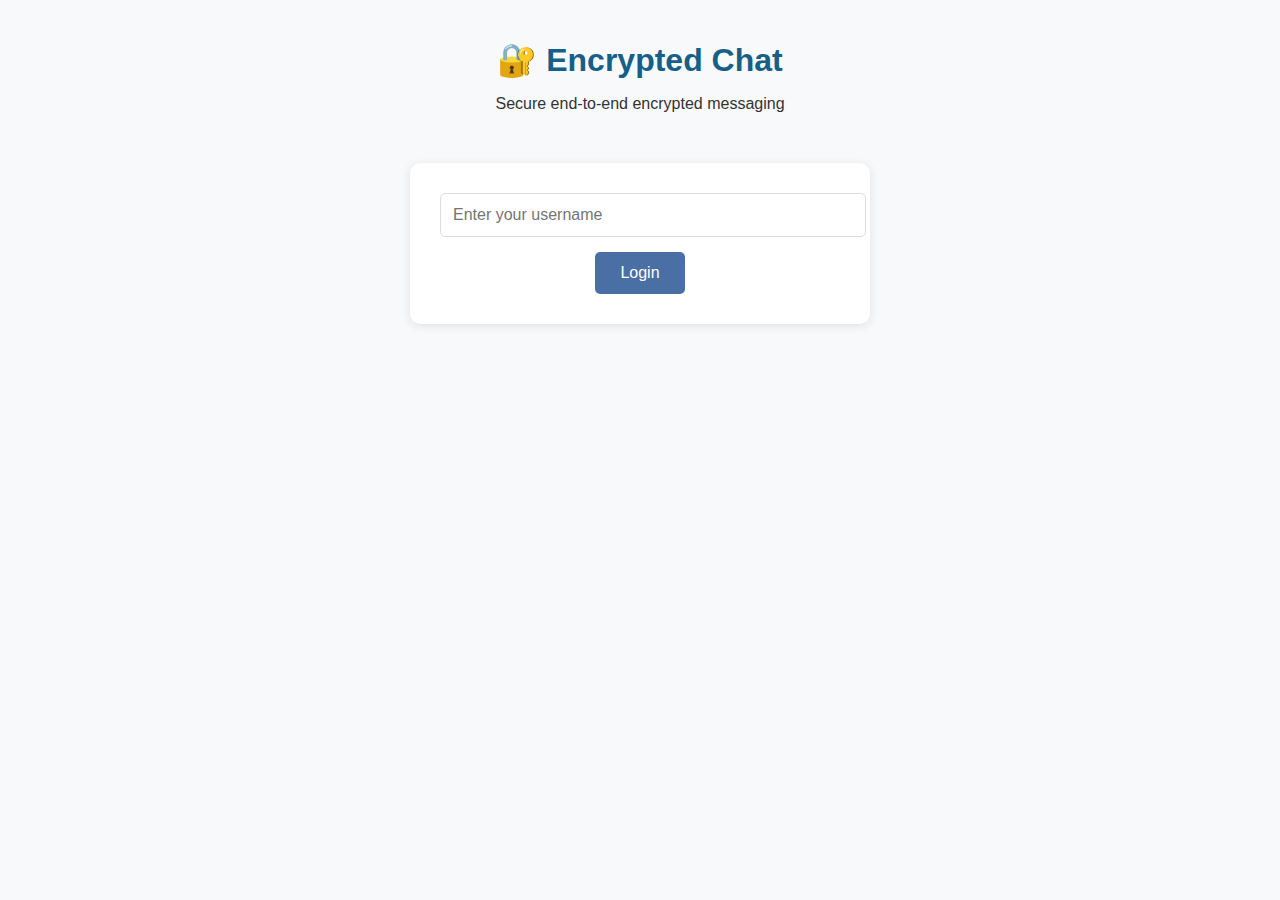
<file: asymmetric enc/templates/chat.html>
<!DOCTYPE html>
<html lang="en">
<head>
    <meta charset="UTF-8">
    <meta name="viewport" content="width=device-width, initial-scale=1.0">
    <title>Encrypted Chat 🔒</title>
    <style>
        :root {
            --primary-color: #4a6fa5;
            --secondary-color: #166088;
            --background-color: #f8f9fa;
            --message-you: #e3f2fd;
            --message-them: #f1f1f1;
            --text-dark: #333;
            --text-light: #666;
            --online-status: #4CAF50;
        }

        body {
            font-family: 'Segoe UI', Tahoma, Geneva, Verdana, sans-serif;
            margin: 0;
            padding: 0;
            background-color: var(--background-color);
            color: var(--text-dark);
        }

        .container {
            max-width: 1200px;
            margin: 0 auto;
            padding: 20px;
        }

        header {
            text-align: center;
            margin-bottom: 20px;
        }

        h1 {
            color: var(--secondary-color);
            margin-bottom: 5px;
        }

        #login-form {
            background: white;
            padding: 30px;
            border-radius: 10px;
            box-shadow: 0 2px 10px rgba(0,0,0,0.1);
            max-width: 400px;
            margin: 50px auto;
            text-align: center;
        }

        #login-form input {
            width: 100%;
            padding: 12px;
            margin-bottom: 15px;
            border: 1px solid #ddd;
            border-radius: 5px;
            font-size: 16px;
        }

        #login-form button {
            background-color: var(--primary-color);
            color: white;
            border: none;
            padding: 12px 25px;
            border-radius: 5px;
            cursor: pointer;
            font-size: 16px;
            transition: background-color 0.3s;
        }

        #login-form button:hover {
            background-color: var(--secondary-color);
        }

        #chat-ui {
            display: none;
            background: white;
            border-radius: 10px;
            box-shadow: 0 2px 10px rgba(0,0,0,0.1);
            overflow: hidden;
            height: 80vh;
        }

        .chat-container {
            display: flex;
            height: 100%;
        }

        .sidebar {
            width: 300px;
            border-right: 1px solid #eee;
            display: flex;
            flex-direction: column;
        }

        .user-list-header {
            padding: 15px;
            border-bottom: 1px solid #eee;
            font-weight: bold;
            background-color: #f5f5f5;
        }

        #user-list {
            flex: 1;
            overflow-y: auto;
            margin: 0;
            padding: 0;
            list-style: none;
        }

        #user-list li {
            padding: 15px;
            border-bottom: 1px solid #eee;
            cursor: pointer;
            transition: background-color 0.2s;
            display: flex;
            align-items: center;
        }

        #user-list li:hover {
            background-color: #f5f5f5;
        }

        #user-list li.active {
            background-color: #e3f2fd;
        }

        .online-indicator {
            width: 10px;
            height: 10px;
            background-color: var(--online-status);
            border-radius: 50%;
            margin-right: 10px;
        }

        .chat-area {
            flex: 1;
            display: flex;
            flex-direction: column;
        }

        .chat-header {
            padding: 15px;
            border-bottom: 1px solid #eee;
            font-weight: bold;
            background-color: #f5f5f5;
        }

        #messages {
            flex: 1;
            padding: 20px;
            overflow-y: auto;
        }

        .message {
            margin-bottom: 15px;
            max-width: 70%;
            padding: 12px 16px;
            border-radius: 18px;
            word-wrap: break-word;
            animation: fadeIn 0.3s ease-in;
        }

        @keyframes fadeIn {
            from { opacity: 0; transform: translateY(10px); }
            to { opacity: 1; transform: translateY(0); }
        }

        .message.you {
            background-color: var(--message-you);
            margin-left: auto;
            border-bottom-right-radius: 5px;
        }

        .message.them {
            background-color: var(--message-them);
            margin-right: auto;
            border-bottom-left-radius: 5px;
        }

        .message-sender {
            font-weight: bold;
            margin-bottom: 5px;
            font-size: 0.9em;
        }

        .message-content {
            margin: 8px 0;
        }

        .message-time {
            font-size: 0.75em;
            color: var(--text-light);
            text-align: right;
            margin-top: 5px;
        }

        .message-status {
            margin-left: 5px;
            font-size: 0.8em;
        }

        .message-input-container {
            padding: 15px;
            border-top: 1px solid #eee;
            display: flex;
            background-color: #f5f5f5;
        }

        #message-input {
            flex: 1;
            padding: 12px;
            border: 1px solid #ddd;
            border-radius: 5px;
            font-size: 16px;
        }

        #send-button {
            margin-left: 10px;
            padding: 0 20px;
            background-color: var(--primary-color);
            color: white;
            border: none;
            border-radius: 5px;
            cursor: pointer;
            transition: background-color 0.3s;
        }

        #send-button:hover {
            background-color: var(--secondary-color);
        }

        @media (max-width: 768px) {
            .chat-container {
                flex-direction: column;
            }
            .sidebar {
                width: 100%;
                height: 200px;
            }
            .message {
                max-width: 85%;
            }
        }
    </style>
</head>
<body>
    <div class="container">
        <header>
            <h1>🔐 Encrypted Chat</h1>
            <p>Secure end-to-end encrypted messaging</p>
        </header>

        <div id="login-form">
            <input type="text" id="username" placeholder="Enter your username">
            <button onclick="login()">Login</button>
        </div>

        <div id="chat-ui">
            <div class="chat-container">
                <div class="sidebar">
                    <div class="user-list-header">Online Users</div>
                    <ul id="user-list"></ul>
                </div>
                <div class="chat-area">
                    <div class="chat-header" id="chat-header">Select a user to chat</div>
                    <div id="messages"></div>
                    <div class="message-input-container">
                        <input type="text" id="message-input" placeholder="Select a user to chat..." disabled>
                        <button id="send-button" onclick="sendMessage()">Send</button>
                    </div>
                </div>
            </div>
        </div>
    </div>

    <script>
        let currentUser = "";
        let currentRecipient = null;
        let refreshInterval = null;
        const online_users = new Set();

        function login() {
            const username = document.getElementById('username').value.trim();
            if (!username) {
                alert("Please enter a username");
                return;
            }
            
            fetch('/login', {
                method: 'POST',
                headers: { 'Content-Type': 'application/json' },
                body: JSON.stringify({username: username})
            })
            .then(response => response.json())
            .then(data => {
                if (data.status === 'success') {
                    currentUser = username;
                    document.getElementById('login-form').style.display = 'none';
                    document.getElementById('chat-ui').style.display = 'block';
                    startChat();
                } else {
                    alert("Login failed: " + (data.message || "Unknown error"));
                }
            })
            .catch(error => {
                console.error("Login error:", error);
                alert("Network error during login");
            });
        }

        function startChat() {
            document.getElementById('message-input').addEventListener('keypress', (e) => {
                if (e.key === 'Enter') sendMessage();
            });

            refreshInterval = setInterval(updateChat, 2000);
            updateChat();
        }

        function updateChat() {
            fetch('/chat_updates')
            .then(response => response.json())
            .then(data => {
                if (data.status === 'success') {
                    updateUserList(data.users);
                    if (currentRecipient) {
                        updateConversation();
                    }
                }
            })
            .catch(error => {
                console.error("Update error:", error);
            });
        }

        function updateUserList(users) {
            const userList = document.getElementById('user-list');
            
            // Only update if the list has changed
            const newUsers = new Set(users);
            if (JSON.stringify([...newUsers]) === JSON.stringify([...online_users])) {
                return;
            }
            
            online_users.clear();
            users.forEach(user => online_users.add(user));
            
            userList.innerHTML = '';
            
            if (users.length === 0 || (users.length === 1 && users[0] === currentUser)) {
                userList.innerHTML = '<li style="justify-content: center;">No other users online</li>';
                return;
            }
            
            users.forEach(user => {
                if (user !== currentUser) {
                    const li = document.createElement('li');
                    li.innerHTML = `
                        <span class="online-indicator"></span>
                        <span class="username">${user}</span>
                    `;
                    li.onclick = () => selectUser(user);
                    if (user === currentRecipient) {
                        li.classList.add('active');
                    }
                    userList.appendChild(li);
                }
            });
        }

        function selectUser(username) {
            currentRecipient = username;
            document.getElementById('chat-header').textContent = `Chat with ${username}`;
            document.getElementById('message-input').placeholder = `Message ${username}...`;
            document.getElementById('message-input').disabled = false;
            document.getElementById('message-input').focus();
            
            // Highlight selected user
            const userItems = document.querySelectorAll('#user-list li');
            userItems.forEach(item => {
                item.classList.remove('active');
                if (item.querySelector('.username').textContent === username) {
                    item.classList.add('active');
                }
            });
            
            updateConversation();
        }

        function updateConversation() {
            if (!currentRecipient) return;
            
            fetch(`/conversation/${currentRecipient}`)
            .then(response => response.json())
            .then(data => {
                if (data.status === 'success') {
                    const messagesDiv = document.getElementById('messages');
                    messagesDiv.innerHTML = '';
                    
                    data.messages.forEach(msg => {
                        const messageDiv = document.createElement('div');
                        messageDiv.className = `message ${msg.sender === currentUser ? 'you' : 'them'}`;
                        
                        messageDiv.innerHTML = `
                            <div class="message-sender">
                                ${msg.sender}
                                <span class="message-status">${msg.encrypted ? '🔒' : '⚠️'}</span>
                            </div>
                            <div class="message-content">${msg.message}</div>
                            <div class="message-time">${formatTime(msg.timestamp)}</div>
                        `;
                        
                        messagesDiv.appendChild(messageDiv);
                    });
                    
                    messagesDiv.scrollTop = messagesDiv.scrollHeight;
                }
            });
        }

        function formatTime(timestamp) {
            const date = new Date(timestamp * 1000);
            return date.toLocaleTimeString([], { hour: '2-digit', minute: '2-digit' });
        }

        function sendMessage() {
            const message = document.getElementById('message-input').value.trim();
            if (!message || !currentRecipient) return;

            fetch('/send_message', {
                method: 'POST',
                headers: { 'Content-Type': 'application/json' },
                body: JSON.stringify({
                    recipient: currentRecipient,
                    message: message
                })
            })
            .then(response => response.json())
            .then(data => {
                if (data.status === 'success') {
                    document.getElementById('message-input').value = '';
                    updateConversation();
                } else {
                    alert("Failed to send message: " + (data.message || "Unknown error"));
                }
            })
            .catch(error => {
                console.error("Send message error:", error);
                alert("Network error while sending message");
            });
        }
    </script>
</body>
</html>
</file>
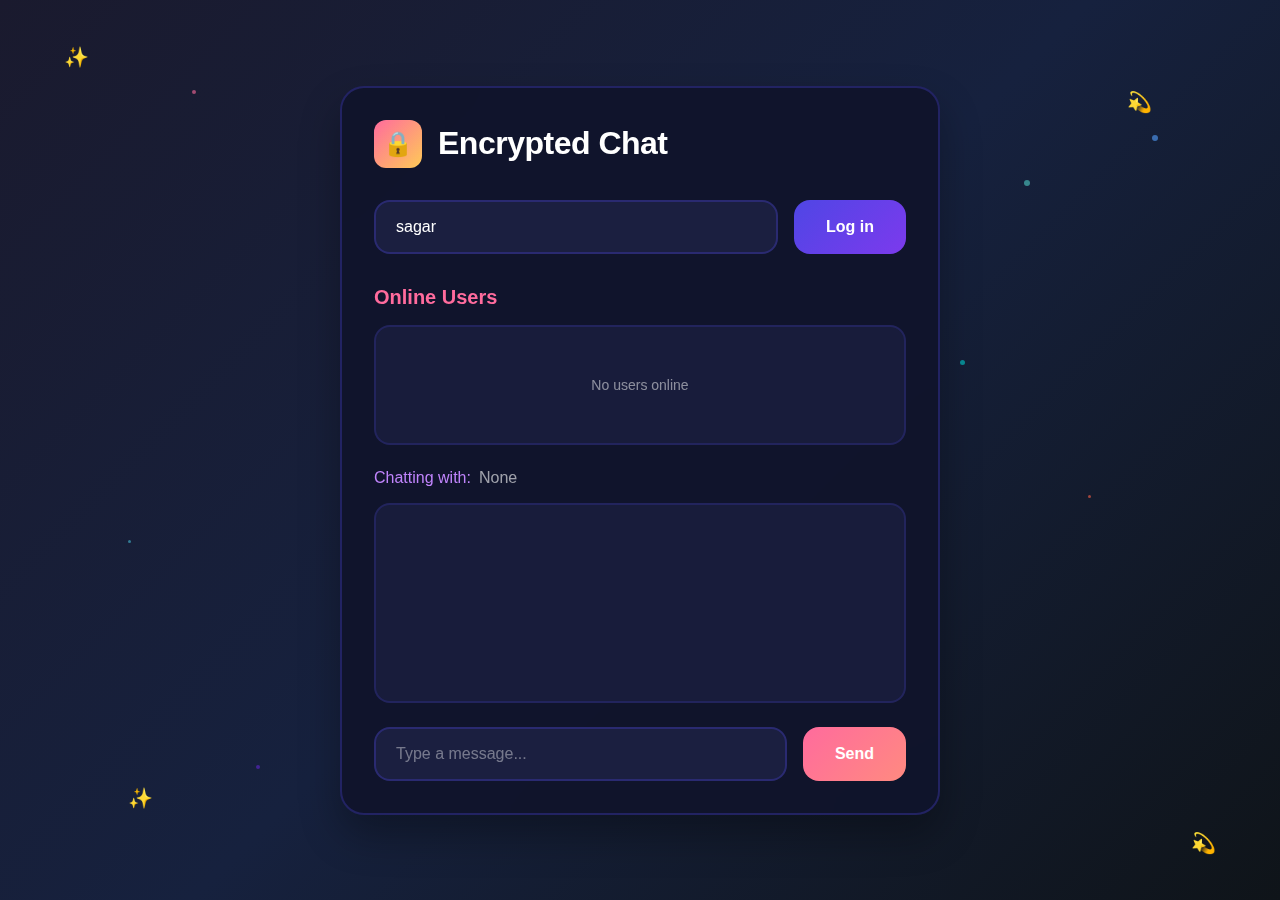
<file: asymmetric enc/templates/encrypted_chat_ui.html>
<!DOCTYPE html>
<html lang="en">
<head>
    <meta charset="UTF-8">
    <meta name="viewport" content="width=device-width, initial-scale=1.0">
    <title>Encrypted Chat</title>
    <style>
        * {
            margin: 0;
            padding: 0;
            box-sizing: border-box;
        }

        body {
            font-family: -apple-system, BlinkMacSystemFont, 'Segoe UI', Roboto, sans-serif;
            background: linear-gradient(135deg, #1a1a2e 0%, #16213e 50%, #0f1419 100%);
            min-height: 100vh;
            display: flex;
            align-items: center;
            justify-content: center;
            position: relative;
            overflow: hidden;
        }

        /* Animated background particles */
        .particle {
            position: absolute;
            border-radius: 50%;
            opacity: 0.6;
            animation: float 6s ease-in-out infinite;
        }

        .particle:nth-child(1) { width: 4px; height: 4px; background: #ff6b9d; top: 10%; left: 15%; animation-delay: 0s; }
        .particle:nth-child(2) { width: 6px; height: 6px; background: #4ecdc4; top: 20%; left: 80%; animation-delay: 1s; }
        .particle:nth-child(3) { width: 3px; height: 3px; background: #45b7d1; top: 60%; left: 10%; animation-delay: 2s; }
        .particle:nth-child(4) { width: 5px; height: 5px; background: #96ceb4; top: 80%; left: 70%; animation-delay: 3s; }
        .particle:nth-child(5) { width: 4px; height: 4px; background: #feca57; top: 30%; left: 50%; animation-delay: 4s; }
        .particle:nth-child(6) { width: 3px; height: 3px; background: #ff9ff3; top: 70%; left: 30%; animation-delay: 5s; }
        .particle:nth-child(7) { width: 6px; height: 6px; background: #54a0ff; top: 15%; left: 90%; animation-delay: 1.5s; }
        .particle:nth-child(8) { width: 4px; height: 4px; background: #5f27cd; top: 85%; left: 20%; animation-delay: 2.5s; }
        .particle:nth-child(9) { width: 5px; height: 5px; background: #00d2d3; top: 40%; left: 75%; animation-delay: 3.5s; }
        .particle:nth-child(10) { width: 3px; height: 3px; background: #ff6348; top: 55%; left: 85%; animation-delay: 4.5s; }

        /* Sparkle elements */
        .sparkle {
            position: absolute;
            font-size: 20px;
            color: #ff6b9d;
            animation: sparkle 4s ease-in-out infinite;
        }

        .sparkle:nth-child(11) { top: 5%; left: 5%; animation-delay: 0s; }
        .sparkle:nth-child(12) { top: 10%; right: 10%; animation-delay: 1s; color: #4ecdc4; }
        .sparkle:nth-child(13) { bottom: 10%; left: 10%; animation-delay: 2s; color: #feca57; }
        .sparkle:nth-child(14) { bottom: 5%; right: 5%; animation-delay: 3s; color: #ff6b9d; }

        @keyframes float {
            0%, 100% { transform: translateY(0px) rotate(0deg); }
            50% { transform: translateY(-20px) rotate(180deg); }
        }

        @keyframes sparkle {
            0%, 100% { transform: scale(0.5) rotate(0deg); opacity: 0.3; }
            50% { transform: scale(1.2) rotate(180deg); opacity: 1; }
        }

        .chat-container {
            background: rgba(16, 20, 43, 0.95);
            border: 2px solid rgba(79, 70, 229, 0.3);
            border-radius: 24px;
            padding: 32px;
            width: 600px;
            max-width: 90vw;
            backdrop-filter: blur(20px);
            box-shadow: 0 20px 40px rgba(0, 0, 0, 0.3);
            position: relative;
            z-index: 1;
        }

        .header {
            display: flex;
            align-items: center;
            gap: 16px;
            margin-bottom: 32px;
        }

        .lock-icon {
            width: 48px;
            height: 48px;
            background: linear-gradient(135deg, #ff6b9d, #feca57);
            border-radius: 12px;
            display: flex;
            align-items: center;
            justify-content: center;
            font-size: 24px;
        }

        .title {
            font-size: 32px;
            font-weight: 700;
            color: white;
            letter-spacing: -0.5px;
        }

        .login-section {
            display: flex;
            gap: 16px;
            margin-bottom: 32px;
        }

        .username-input {
            flex: 1;
            background: rgba(30, 35, 70, 0.8);
            border: 2px solid rgba(79, 70, 229, 0.3);
            border-radius: 16px;
            padding: 16px 20px;
            color: white;
            font-size: 16px;
            outline: none;
            transition: all 0.3s ease;
        }

        .username-input:focus {
            border-color: #4f46e5;
            box-shadow: 0 0 0 3px rgba(79, 70, 229, 0.1);
        }

        .username-input::placeholder {
            color: rgba(255, 255, 255, 0.5);
        }

        .login-btn {
            background: linear-gradient(135deg, #4f46e5, #7c3aed);
            border: none;
            border-radius: 16px;
            padding: 16px 32px;
            color: white;
            font-size: 16px;
            font-weight: 600;
            cursor: pointer;
            transition: all 0.3s ease;
        }

        .login-btn:hover {
            transform: translateY(-2px);
            box-shadow: 0 10px 20px rgba(79, 70, 229, 0.3);
        }

        .online-users {
            margin-bottom: 24px;
        }

        .section-title {
            font-size: 20px;
            font-weight: 600;
            color: #ff6b9d;
            margin-bottom: 16px;
        }

        .users-grid {
            background: rgba(30, 35, 70, 0.6);
            border: 2px solid rgba(79, 70, 229, 0.2);
            border-radius: 16px;
            padding: 20px;
            min-height: 120px;
            display: flex;
            align-items: center;
            justify-content: center;
            color: rgba(255, 255, 255, 0.5);
            font-size: 14px;
        }

        .chat-section {
            margin-bottom: 24px;
        }

        .chat-info {
            display: flex;
            gap: 8px;
            margin-bottom: 16px;
            font-size: 16px;
        }

        .chat-label {
            color: #c084fc;
            font-weight: 500;
        }

        .chat-status {
            color: rgba(255, 255, 255, 0.6);
        }

        .chat-area {
            background: rgba(30, 35, 70, 0.6);
            border: 2px solid rgba(79, 70, 229, 0.2);
            border-radius: 16px;
            padding: 24px;
            min-height: 200px;
            margin-bottom: 16px;
        }

        .message-input-section {
            display: flex;
            gap: 16px;
        }

        .message-input {
            flex: 1;
            background: rgba(30, 35, 70, 0.8);
            border: 2px solid rgba(79, 70, 229, 0.3);
            border-radius: 16px;
            padding: 16px 20px;
            color: white;
            font-size: 16px;
            outline: none;
            transition: all 0.3s ease;
        }

        .message-input:focus {
            border-color: #4f46e5;
            box-shadow: 0 0 0 3px rgba(79, 70, 229, 0.1);
        }

        .message-input::placeholder {
            color: rgba(255, 255, 255, 0.4);
        }

        .send-btn {
            background: linear-gradient(135deg, #ff6b9d, #ff8a80);
            border: none;
            border-radius: 16px;
            padding: 16px 32px;
            color: white;
            font-size: 16px;
            font-weight: 600;
            cursor: pointer;
            transition: all 0.3s ease;
        }

        .send-btn:hover {
            transform: translateY(-2px);
            box-shadow: 0 10px 20px rgba(255, 107, 157, 0.3);
        }

        .send-btn:active {
            transform: translateY(0);
        }

        /* Responsive design */
        @media (max-width: 768px) {
            .chat-container {
                width: 95vw;
                padding: 20px;
            }
            
            .title {
                font-size: 24px;
            }
            
            .login-section {
                flex-direction: column;
            }
            
            .message-input-section {
                flex-direction: column;
            }
        }
    </style>
</head>
<body>
    <!-- Background particles -->
    <div class="particle"></div>
    <div class="particle"></div>
    <div class="particle"></div>
    <div class="particle"></div>
    <div class="particle"></div>
    <div class="particle"></div>
    <div class="particle"></div>
    <div class="particle"></div>
    <div class="particle"></div>
    <div class="particle"></div>
    <div class="sparkle">✨</div>
    <div class="sparkle">💫</div>
    <div class="sparkle">✨</div>
    <div class="sparkle">💫</div>

    <div class="chat-container">
        <div class="header">
            <div class="lock-icon">🔒</div>
            <h1 class="title">Encrypted Chat</h1>
        </div>

        <div class="login-section">
            <input type="text" class="username-input" placeholder="sagar" value="sagar">
            <button class="login-btn">Log in</button>
        </div>

        <div class="online-users">
            <h2 class="section-title">Online Users</h2>
            <div class="users-grid">
                <span>No users online</span>
            </div>
        </div>

        <div class="chat-section">
            <div class="chat-info">
                <span class="chat-label">Chatting with:</span>
                <span class="chat-status">None</span>
            </div>
            <div class="chat-area"></div>
        </div>

        <div class="message-input-section">
            <input type="text" class="message-input" placeholder="Type a message...">
            <button class="send-btn">Send</button>
        </div>
    </div>

    <script>
        // Simple frontend interactions
        document.addEventListener('DOMContentLoaded', function() {
            const loginBtn = document.querySelector('.login-btn');
            const sendBtn = document.querySelector('.send-btn');
            const messageInput = document.querySelector('.message-input');
            const chatArea = document.querySelector('.chat-area');
            const usernameInput = document.querySelector('.username-input');

            // Login button click
            loginBtn.addEventListener('click', function() {
                const username = usernameInput.value.trim();
                if (username) {
                    // Visual feedback only
                    loginBtn.style.background = 'linear-gradient(135deg, #22c55e, #16a34a)';
                    loginBtn.textContent = 'Logged in';
                    setTimeout(() => {
                        loginBtn.style.background = 'linear-gradient(135deg, #4f46e5, #7c3aed)';
                        loginBtn.textContent = 'Log in';
                    }, 2000);
                }
            });

            // Send message
            function sendMessage() {
                const message = messageInput.value.trim();
                if (message) {
                    // Add message to chat area
                    const messageElement = document.createElement('div');
                    messageElement.style.cssText = `
                        background: rgba(79, 70, 229, 0.2);
                        border-radius: 12px;
                        padding: 12px 16px;
                        margin-bottom: 8px;
                        color: white;
                        font-size: 14px;
                        max-width: 80%;
                        margin-left: auto;
                    `;
                    messageElement.textContent = message;
                    chatArea.appendChild(messageElement);
                    
                    // Clear input
                    messageInput.value = '';
                    
                    // Scroll to bottom
                    chatArea.scrollTop = chatArea.scrollHeight;
                }
            }

            // Send button click
            sendBtn.addEventListener('click', sendMessage);

            // Enter key to send
            messageInput.addEventListener('keypress', function(e) {
                if (e.key === 'Enter') {
                    sendMessage();
                }
            });
        });
    </script>
</body>
</html>
</file>
